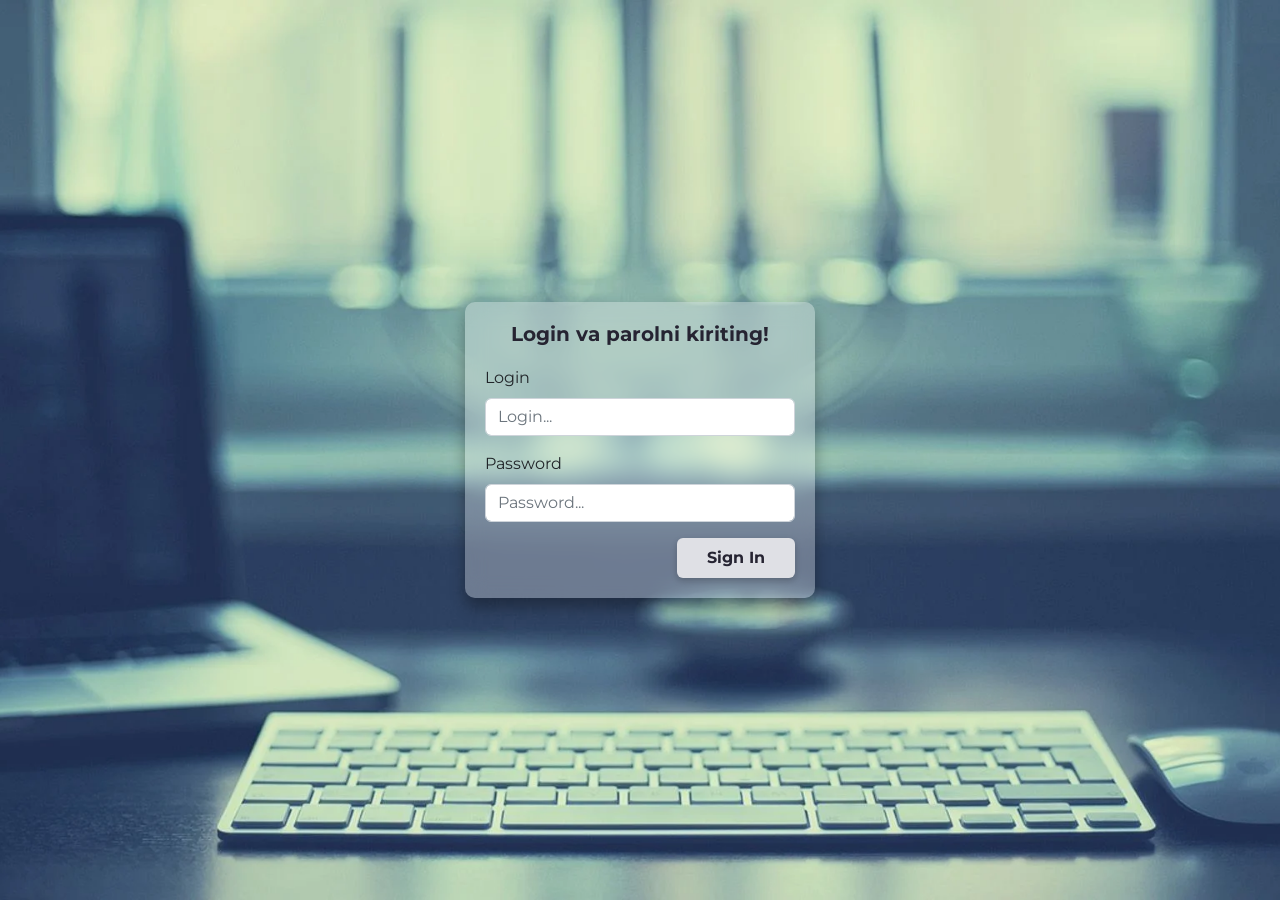
<file: index.html>
<!DOCTYPE html>
<html lang="en">

<head>
    <meta charset="UTF-8">
    <meta http-equiv="X-UA-Compatible" content="IE=edge">
    <meta name="viewport" content="width=device-width, initial-scale=1.0">
    <link rel="stylesheet" href="https://cdnjs.cloudflare.com/ajax/libs/font-awesome/6.1.2/css/all.min.css">
    <link rel="stylesheet" href="./styles/bootstrap.min.css">
    <link rel="stylesheet" href="./styles/style.css">
    <title>Document</title>
</head>

<body>
    <section>
        <div class="home-panel">
            <form action="" class="in-form text-end">
                <h5 class="form-title">Login va parolni kiriting!</h5>
                <div class="mb-3 text-start">
                    <label for="login" class="form-label">Login</label>
                    <input type="email" class="form-control" id="login" placeholder="Login...">
                </div>
                <div class="mb-3 text-start">
                    <label for="pass" class="form-label">Password</label>
                    <input type="email" class="form-control" id="pass" placeholder="Password...">
                </div>
                <a href="#" id="btn" class="btn btn-dark sign-btn">Sign In</a>
            </form>
        </div>
    </section>


    <script src="./scripts/bootstrap.bundle.min.js"></script>
    <script src="./scripts/login.js"></script>
    <script src="./scripts/allstudents.js"></script>
</body>

</html>
</file>
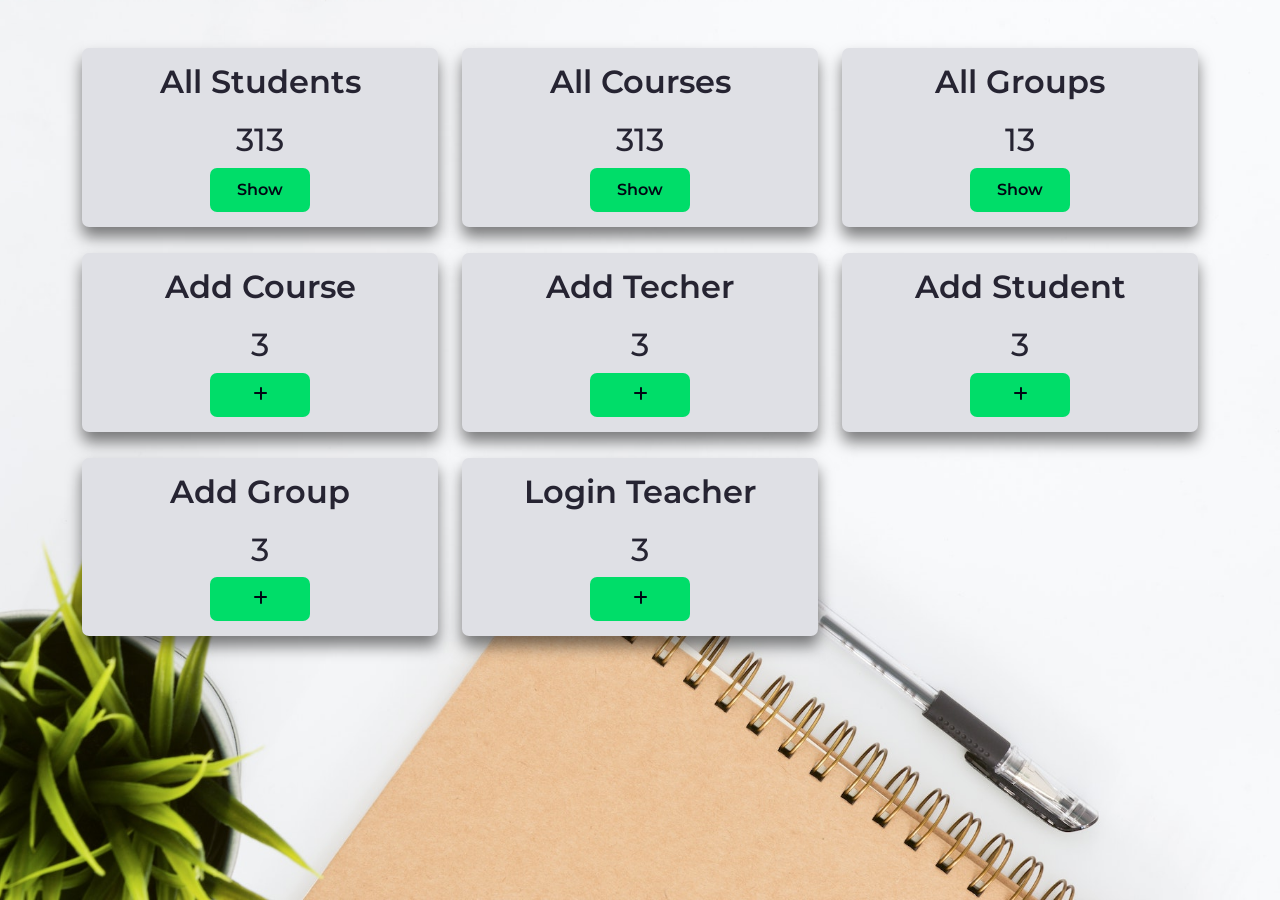
<file: addelements.html>
<!DOCTYPE html>
<html lang="en">

<head>
    <meta charset="UTF-8">
    <meta http-equiv="X-UA-Compatible" content="IE=edge">
    <meta name="viewport" content="width=device-width, initial-scale=1.0">
    <link rel="stylesheet" href="https://cdnjs.cloudflare.com/ajax/libs/font-awesome/6.1.2/css/all.min.css">
    <link rel="stylesheet" href="./styles/bootstrap.min.css">
    <link rel="stylesheet" href="./styles/style.css">
    <title>Document</title>
</head>

<body>

    <section class="cards-parent">
        <div class="container">
            <div class="row py-5">
                <div class="col-12 col-sm-6 col-lg-4 text-center mb-3">
                    <div class="card elements-card">
                        <div class="elements-card-body">
                            <h2 class="elements-card-title">All Students</h2>
                            <h2 class="numeral">313</h2>
                            <a href="allstudents.html" class="elements-card-btn">Show</a>
                        </div>
                    </div>
                </div>
                 <div class="col-12 col-sm-6 col-lg-4 text-center mb-3">
                     <div class="card elements-card">
                         <div class="elements-card-body">
                             <h2 class="elements-card-title">All Courses</h2>
                             <h2 class="numeral">313</h2>
                             <a href="allcourse.html" class="elements-card-btn">Show</a>
                         </div>
                     </div>
                 </div>
                <div class="col-12 col-sm-6 col-lg-4 text-center mb-3">
                    <div class="card elements-card">
                        <div class="elements-card-body">
                            <h2 class="elements-card-title">All Groups</h2>
                            <h2 class="numeral">13</h2>
                            <a href="allgroup.html" class="elements-card-btn">
                                Show
                            </a>
                        </div>
                    </div>
                </div>
                <div class="col-12 col-sm-6 col-lg-4 text-center mb-3">
                    <div class="card elements-card">
                        <div class="elements-card-body">
                            <h2 class="elements-card-title">Add Course</h2>
                            <h2 class="numeral">3</h2>
                            <a href="addcourse.html" class="elements-card-btn">
                                <i class="fa-solid fa-plus"></i>
                            </a>
                        </div>
                    </div>
                </div>
                <div class="col-12 col-sm-6 col-lg-4 text-center mb-3">
                    <div class="card elements-card">
                        <div class="elements-card-body">
                            <h2 class="elements-card-title">Add Techer</h2>
                            <h2 class="numeral">3</h2>
                            <a href="addteacher.html" class="elements-card-btn">
                                <i class="fa-solid fa-plus"></i>
                            </a>
                        </div>
                    </div>
                </div>
                <div class="col-12 col-sm-6 col-lg-4 text-center mb-3">
                    <div class="card elements-card">
                        <div class="elements-card-body">
                            <h2 class="elements-card-title">Add Student</h2>
                            <h2 class="numeral">3</h2>
                            <a href="addstudent.html" class="elements-card-btn">
                                <i class="fa-solid fa-plus"></i>
                            </a>
                        </div>
                    </div>
                </div>
                <div class="col-12 col-sm-6 col-lg-4 text-center mb-3">
                    <div class="card elements-card">
                        <div class="elements-card-body">
                            <h2 class="elements-card-title">Add Group</h2>
                            <h2 class="numeral">3</h2>
                            <a href="addgroup.html" class="elements-card-btn">
                                <i class="fa-solid fa-plus"></i>
                            </a>
                        </div>
                    </div>
                </div>
                <div class="col-12 col-sm-6 col-lg-4 text-center mb-3">
                    <div class="card elements-card">
                        <div class="elements-card-body">
                            <h2 class="elements-card-title">Login teacher</h2>
                            <h2 class="numeral">3</h2>
                            <a href="loginParol.html" class="elements-card-btn">
                                <i class="fa-solid fa-plus"></i>
                            </a>
                        </div>
                    </div>
                </div>
            </div>
        </div>
    </section>



</body>

</html>
</file>
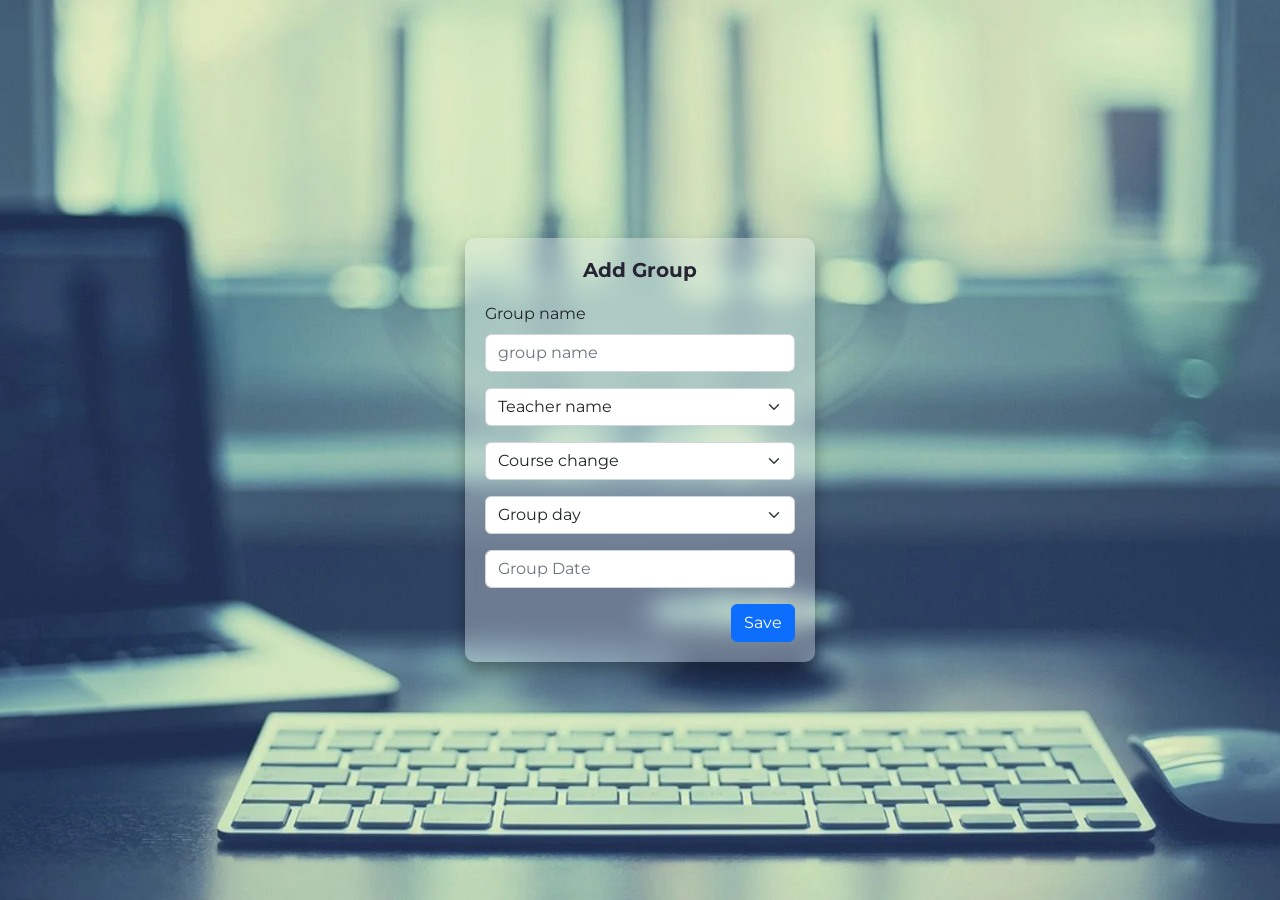
<file: addgroup.html>
<!DOCTYPE html>
<html lang="en">

<head>
    <meta charset="UTF-8">
    <meta http-equiv="X-UA-Compatible" content="IE=edge">
    <meta name="viewport" content="width=device-width, initial-scale=1.0">
    <link rel="stylesheet" href="https://cdnjs.cloudflare.com/ajax/libs/font-awesome/6.1.2/css/all.min.css">
    <link rel="stylesheet" href="./styles/bootstrap.min.css">
    <link rel="stylesheet" href="./styles/style.css">
    <title>Document</title>
</head>

<body>

    <section>
        <div class="home-panel">
            <form action="" class="in-form text-end">
                <h5 class="form-title">Add Group</h5>
                <div class="mb-3 text-start">
                    <label for="fname" class="form-label">Group name</label>
                    <input type="text" class="form-control" id="fname" placeholder="group name">
                </div>
                <div class="mb-3 text-start">
                    <select id="option" class="form-select" aria-label="Default select example">
                        <option selected>Teacher name</option>
                        <!-- <option value="Web dasturlash">Web dasturlash</option>
                        <option value="Android">Android</option> -->
                    </select>
                </div>
                <div class="mb-3 text-start">
                    <select id="option1" class="form-select" aria-label="Default select example">
                        <option selected>Course change</option>
                        <!-- <option value="Web dasturlash">Web dasturlash</option>
                        <option value="Android">Android</option> -->
                    </select>
                </div>
                <div class="mb-3 text-start">
                    <select id="option2" class="form-select" aria-label="Default select example">
                        <option selected>Group day</option>
                        <option value="Toq">Toq</option>
                        <option value="Juft">Juft</option>
                    </select>
                </div>
                <div class="mb-3 text-start">
                    <input type="text" class="form-control" id="time" placeholder="Group Date">
                </div>
                <button id="btn" class="btn btn-primary">Save</button>
            </form>
        </div>
    </section>


    <script src="./scripts/bootstrap.bundle.min.js"></script>
    <script src="./scripts/group.js"></script>
</body>

</html>
</file>
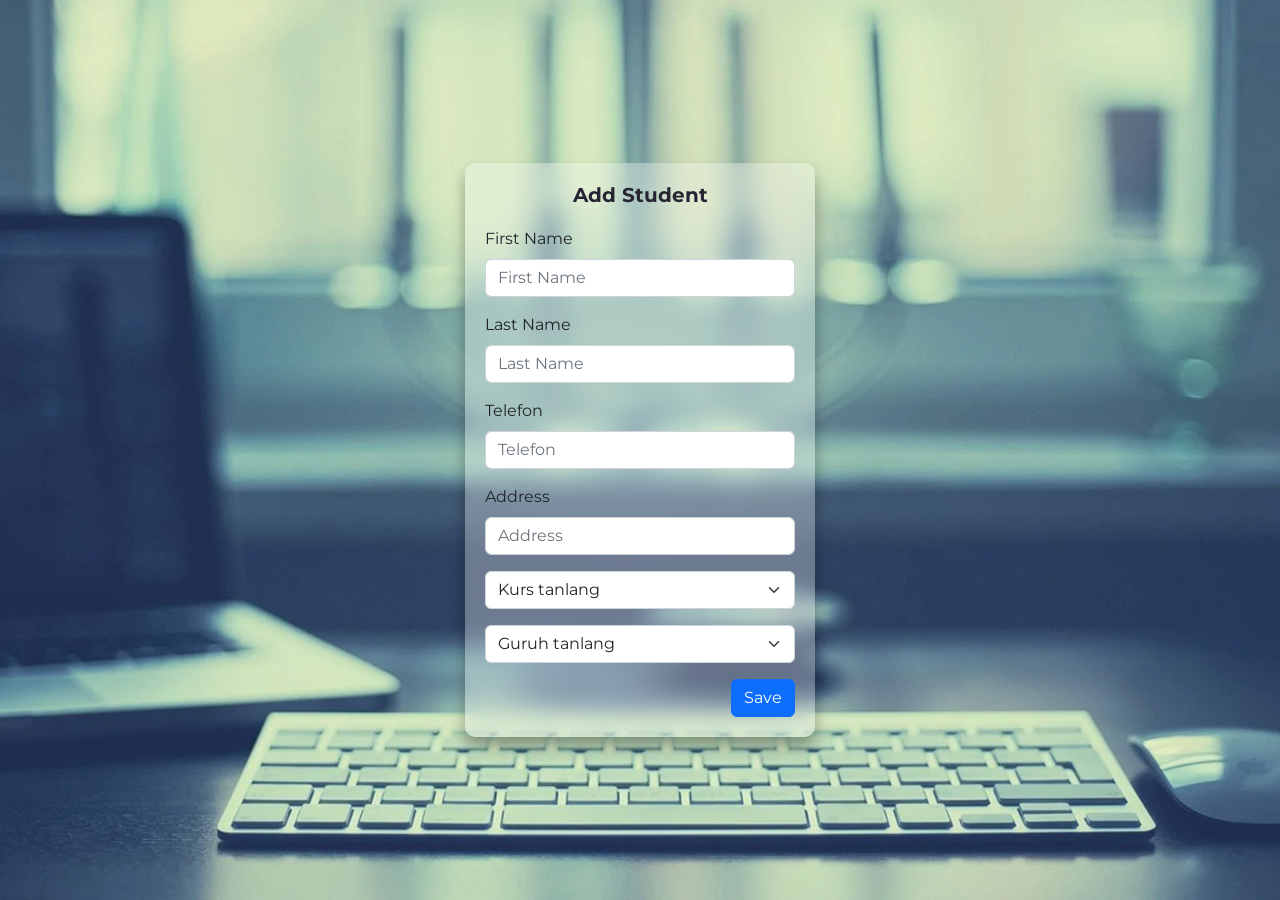
<file: addstudent.html>
<!DOCTYPE html>
<html lang="en">

<head>
    <meta charset="UTF-8">
    <meta http-equiv="X-UA-Compatible" content="IE=edge">
    <meta name="viewport" content="width=device-width, initial-scale=1.0">
    <link rel="stylesheet" href="https://cdnjs.cloudflare.com/ajax/libs/font-awesome/6.1.2/css/all.min.css">
    <link rel="stylesheet" href="./styles/bootstrap.min.css">
    <link rel="stylesheet" href="./styles/style.css">
    <title>Document</title>
</head>

<body>

    <section>
        <div class="home-panel">
            <form action="" class="in-form text-end">
                <h5 class="form-title">Add Student</h5>
                <div class="mb-3 text-start">
                    <label for="fname" class="form-label">First Name</label>
                    <input type="text" class="form-control" id="fname" placeholder="First Name">
                </div>
                <div class="mb-3 text-start">
                    <label for="lname" class="form-label">Last Name</label>
                    <input type="text" class="form-control" id="lname" placeholder="Last Name">
                </div>
                <div class="mb-3 text-start">
                    <label for="tel" class="form-label">Telefon</label>
                    <input type="text" class="form-control" id="tel" placeholder="Telefon">
                </div>
                <div class="mb-3 text-start">
                    <label for="address" class="form-label">Address</label>
                    <input type="text" class="form-control" id="address" placeholder="Address">
                </div>
                <div class="mb-3 text-start">
                    <select id="courseOption" class="form-select" aria-label="Default select example">
                        <option selected>Kurs tanlang</option>
                        <!-- <option value="Web dasturlash">Web dasturlash</option>
                        <option value="Android">Android</option> -->
                    </select>
                </div>
                <div class="mb-3 text-start">
                    <select id="guruhOption" class="form-select" aria-label="Default select example">
                        <option selected>Guruh tanlang</option>
                        <!-- <option value="1">16:00 - 18:00</option>
                        <option value="2">08:00 - 10:00</option> -->
                    </select>
                </div>
                <button id="btn" class="btn btn-primary">Save</button>
            </form>
        </div>
    </section>

    <script src="./scripts/student.js"></script>
    <script src="./scripts/bootstrap.bundle.min.js"></script>
</body>

</html>
</file>
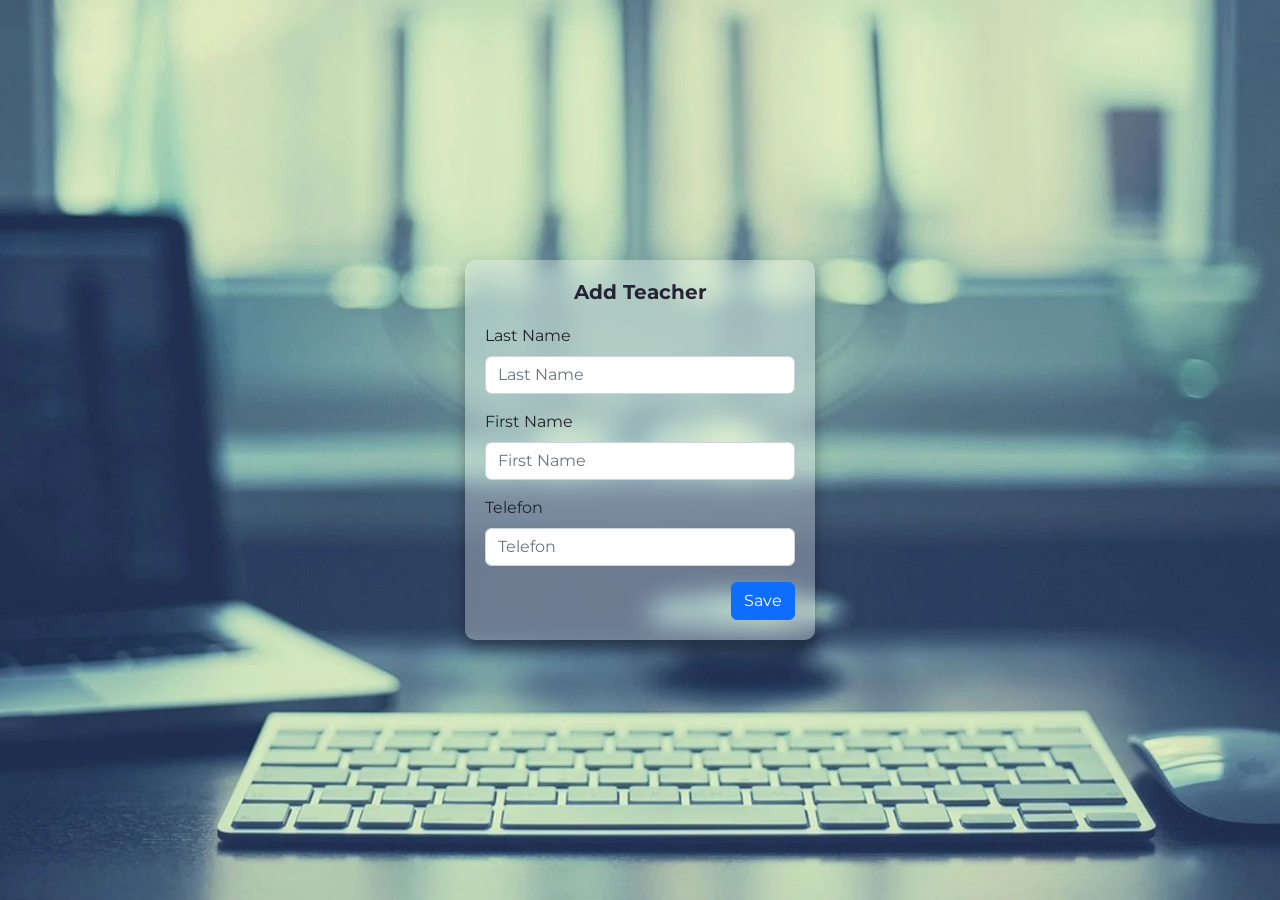
<file: addteacher.html>
<!DOCTYPE html>
<html lang="en">

<head>
    <meta charset="UTF-8">
    <meta http-equiv="X-UA-Compatible" content="IE=edge">
    <meta name="viewport" content="width=device-width, initial-scale=1.0">
    <link rel="stylesheet" href="https://cdnjs.cloudflare.com/ajax/libs/font-awesome/6.1.2/css/all.min.css">
    <link rel="stylesheet" href="./styles/bootstrap.min.css">
    <link rel="stylesheet" href="./styles/style.css">
    <title>Document</title>
</head>

<body>

    <section>
        <div class="home-panel">
            <form action="" class="in-form text-end">
                <h5 class="form-title">Add Teacher</h5>
                <div class="mb-3 text-start">
                    <label for="fname" class="form-label">Last Name</label>
                    <input type="text" class="form-control" id="fname" placeholder="Last Name">
                </div>
                <div class="mb-3 text-start">
                    <label for="lname" class="form-label">First Name</label>
                    <input type="text" class="form-control" id="lname" placeholder="First Name">
                </div>
                <div class="mb-3 text-start">
                    <label for="tel" class="form-label">Telefon</label>
                    <input type="text" class="form-control" id="tel" placeholder="Telefon">
                </div>
                <button id="btn" class="btn btn-primary">Save</button>
            </form>
        </div>
    </section>

    <script src="./scripts/teacher.js"></script>
    <script src="./scripts/bootstrap.bundle.min.js"></script>
</body>

</html>
</file>
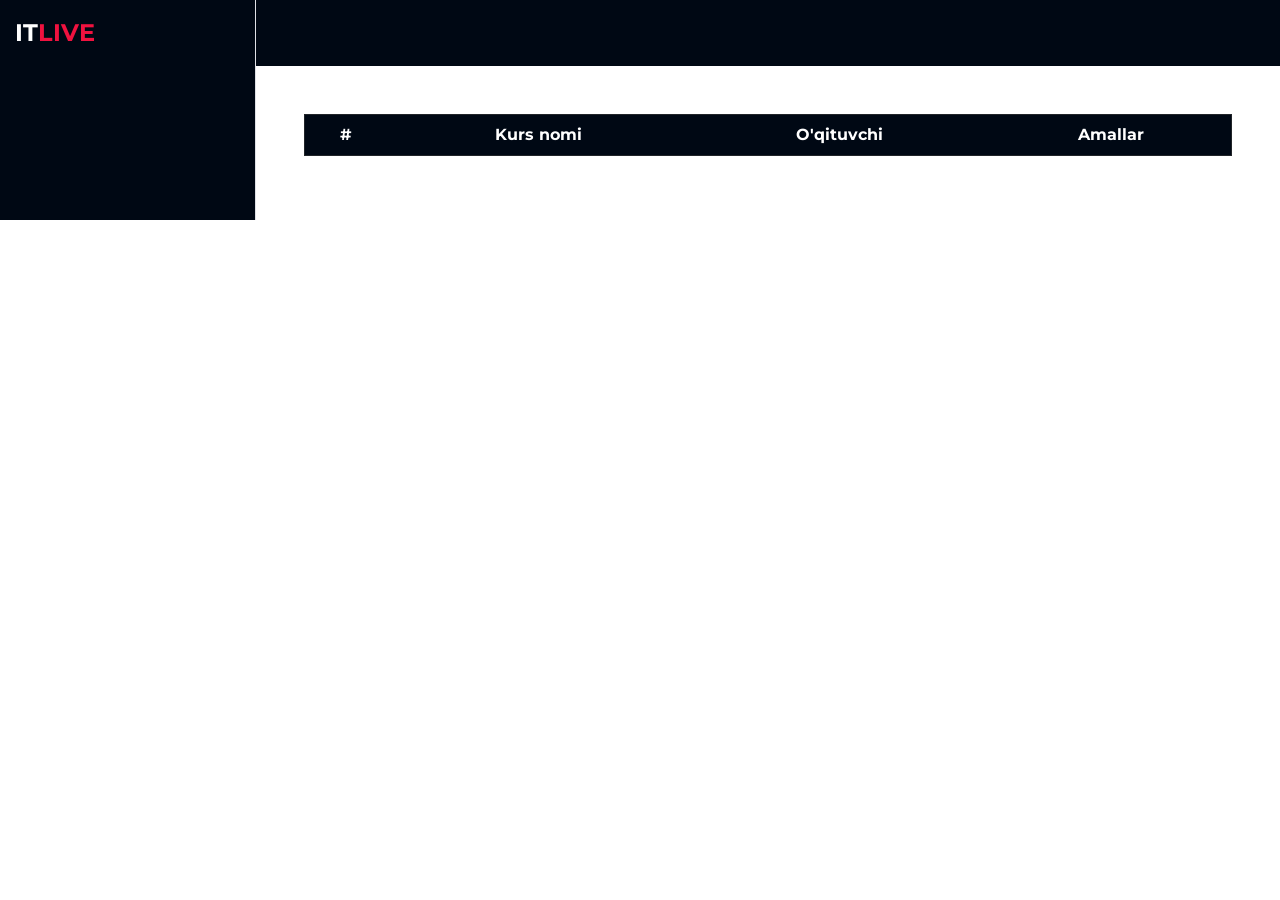
<file: allcourse.html>
<!DOCTYPE html>
<html lang="en">

<head>
    <meta charset="UTF-8">
    <meta http-equiv="X-UA-Compatible" content="IE=edge">
    <meta name="viewport" content="width=device-width, initial-scale=1.0">
    <link rel="stylesheet" href="https://cdnjs.cloudflare.com/ajax/libs/font-awesome/6.1.2/css/all.min.css">
    <link rel="stylesheet" href="./styles/bootstrap.min.css">
    <link rel="stylesheet" href="./styles/style.css">
    <title>Document</title>
</head>

<body>


    <section>

        <div class="top-nav theme-dark">
            <div class="logo-container">
                <a href="#" class="logo">
                    IT<span>LIVE</span>
                </a>
            </div>
            <div class="content-container">
            </div>
        </div>

        <div class="student-lists d-flex">
            <aside class="logo-container theme-dark">
            </aside>
            <main class="content-container h-90vh">
                <div class="row p-5">
                    <div class="col-12">
                        <table class="table text-center border-dark rounded w-100">
                            <thead>
                                <tr>
                                    <th scope="col">#</th>
                                    <th scope="col">Kurs nomi</th>
                                    <th scope="col">O'qituvchi</th>
                                    <th scope="col">Amallar</th>
                                </tr>
                            </thead>
                            <tbody id="tbody">
                                <!-- <tr>
                                    <td>1</td>
                                    <td>Android</td>
                                    <td>Otto</td>
                                    <td>
                                        <a href="#" class="text-decoration-none text-success">
                                            <i class="fa-solid fa-pen"></i>
                                        </a>
                                        <a href="#" class="text-decoration-none text-danger">
                                            <i class="fa-solid fa-trash-can"></i>
                                        </a>
                                    </td>
                                </tr>
                                <tr>
                                    <td>2</td>
                                    <td>Front-End</td>
                                    <td>Mark</td>
                                    <td>10:00 - 12:00</td>
                                    <td>
                                        <a href="#" class="text-decoration-none text-success">
                                            <i class="fa-solid fa-pen"></i>
                                        </a>
                                        <a href="#" class="text-decoration-none text-danger">
                                            <i class="fa-solid fa-trash-can"></i>
                                        </a>
                                    </td>
                                </tr> -->
                            </tbody>
                        </table>
                    </div>
                </div>
            </main>
        </div>

        <div class="container">

        </div>
    </section>


    <script src="./scripts/bootstrap.bundle.min.js"></script>
    <script src="./scripts/scripts.js"></script>
    <script src="./scripts/course.js"></script>
</body>

</html>
</file>
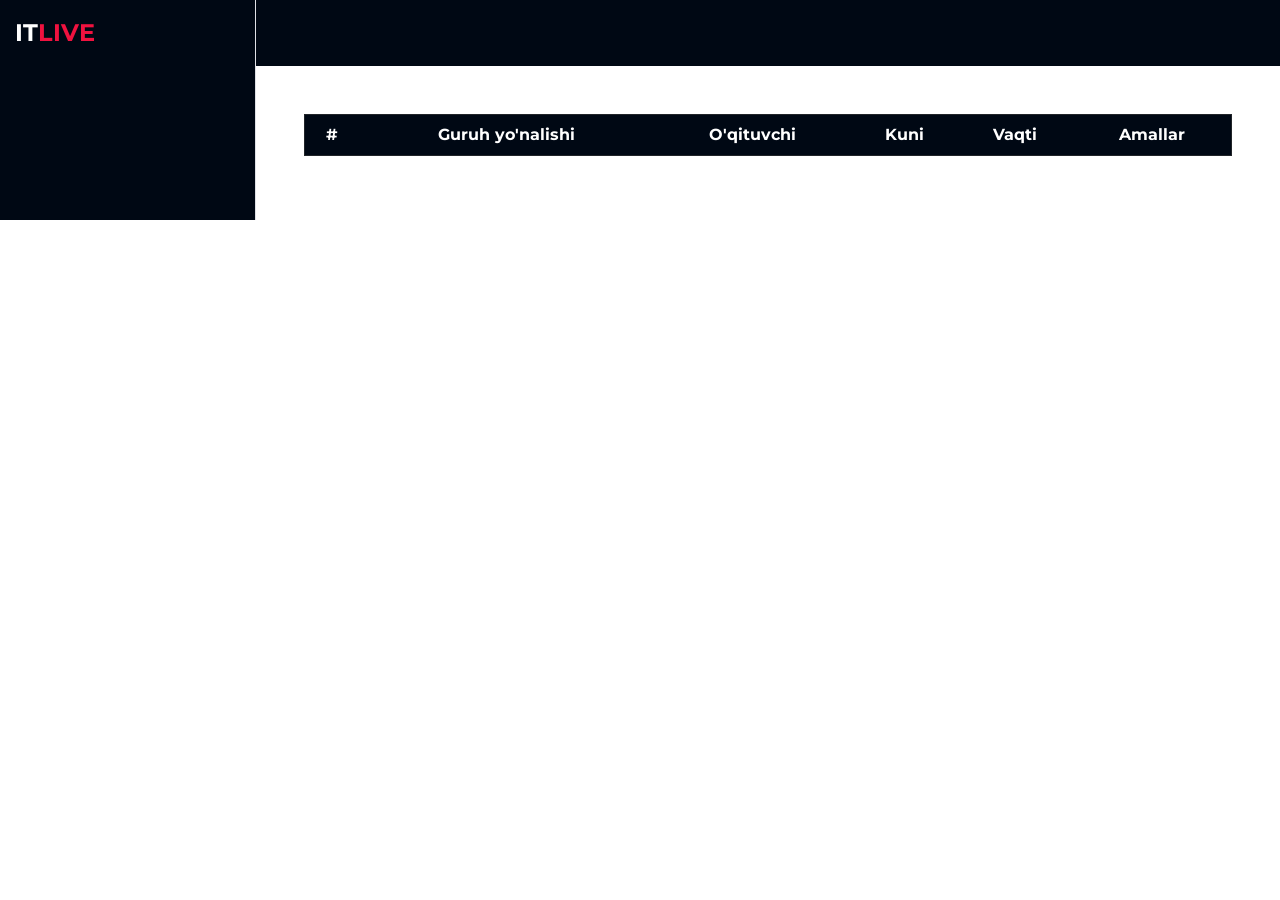
<file: allgroup.html>
<!DOCTYPE html>
<html lang="en">

<head>
    <meta charset="UTF-8">
    <meta http-equiv="X-UA-Compatible" content="IE=edge">
    <meta name="viewport" content="width=device-width, initial-scale=1.0">
    <link rel="stylesheet" href="https://cdnjs.cloudflare.com/ajax/libs/font-awesome/6.1.2/css/all.min.css">
    <link rel="stylesheet" href="./styles/bootstrap.min.css">
    <link rel="stylesheet" href="./styles/style.css">
    <title>Document</title>
</head>

<body>


    <section>

        <div class="top-nav theme-dark">
            <div class="logo-container">
                <a href="#" class="logo">
                    IT<span>LIVE</span>
                </a>
            </div>
            <div class="content-container">
            </div>
        </div>

        <div class="student-lists d-flex">
            <aside class="logo-container theme-dark">
            </aside>
            <main class="content-container h-90vh">
                <div class="row p-5">
                    <div class="col-12">
                        <table class="table text-center border-dark rounded w-100">
                            <thead>
                                <tr>
                                    <th scope="col">#</th>
                                    <th scope="col">Guruh yo'nalishi</th>
                                    <th scope="col">O'qituvchi</th>
                                    <th scope="col">Kuni</th>
                                    <th scope="col">Vaqti</th>
                                    <th scope="col">Amallar</th>
                                </tr>
                            </thead>
                            <tbody id="tbody">
                                <!-- <tr>
                                    <td>1</td>
                                    <td>Android</td>
                                    <td>Otto</td>
                                    <td>toq</td>
                                    <td>14:00 - 16:00</td>
                                    <td>
                                        <a href="#" class="text-decoration-none text-success">
                                            <i class="fa-solid fa-pen"></i>
                                        </a>
                                        <a href="#" class="text-decoration-none text-danger">
                                            <i class="fa-solid fa-trash-can"></i>
                                        </a>
                                    </td>
                                </tr>
                                <tr>
                                    <td>2</td>
                                    <td>Front-End</td>
                                    <td>Mark</td>
                                    <td>10:00 - 12:00</td>
                                    <td>
                                        <a href="#" class="text-decoration-none text-success">
                                            <i class="fa-solid fa-pen"></i>
                                        </a>
                                        <a href="#" class="text-decoration-none text-danger">
                                            <i class="fa-solid fa-trash-can"></i>
                                        </a>
                                    </td>
                                </tr> -->
                            </tbody>
                        </table>
                    </div>
                </div>
            </main>
        </div>

        <div class="container">

        </div>
    </section>


    <script src="./scripts/bootstrap.bundle.min.js"></script>
    <script src="./scripts/scripts.js"></script>
    <script src="./scripts/allgroups.js"></script>
</body>

</html>
</file>
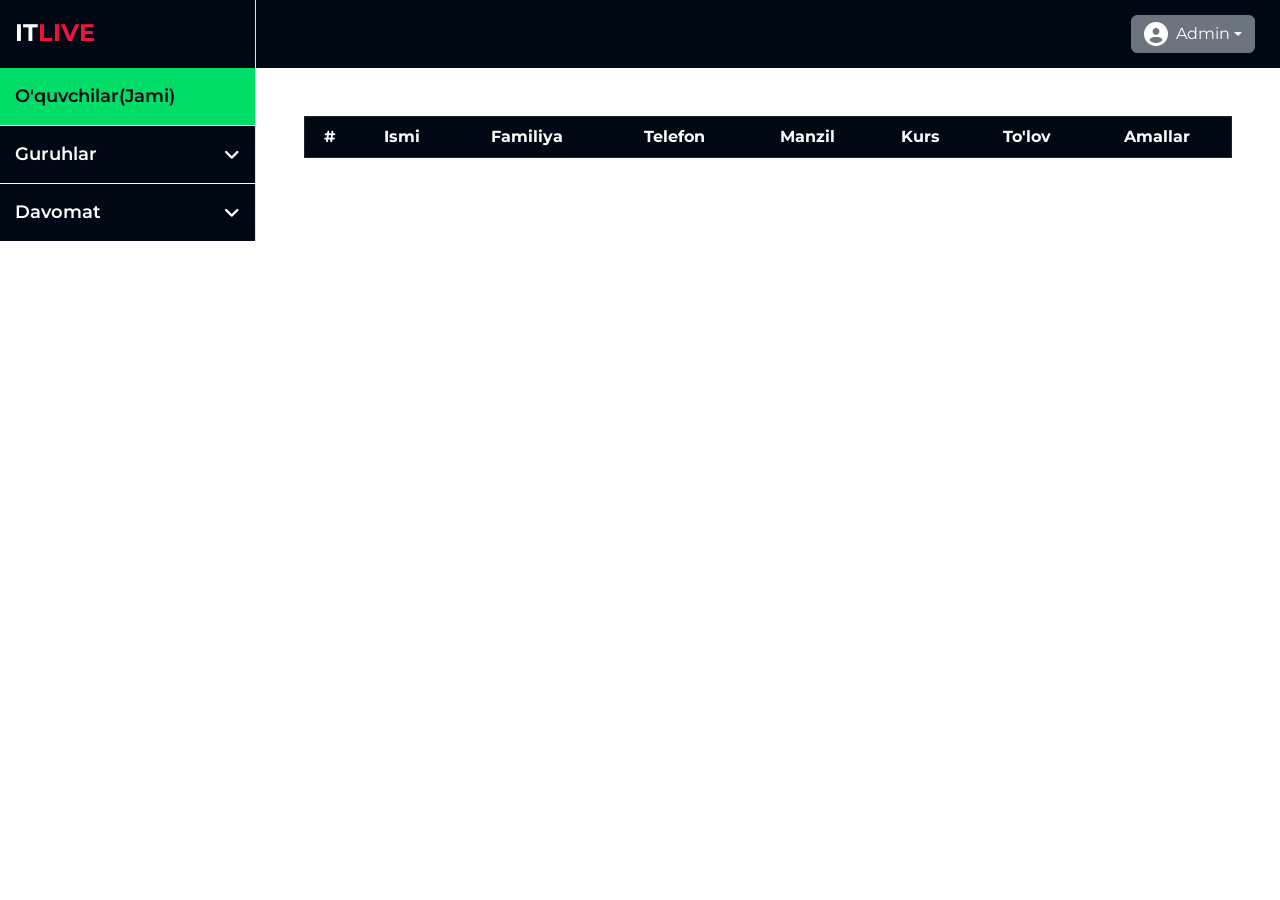
<file: allstudents.html>
<!DOCTYPE html>
<html lang="en">

<head>
    <meta charset="UTF-8">
    <meta http-equiv="X-UA-Compatible" content="IE=edge">
    <meta name="viewport" content="width=device-width, initial-scale=1.0">
    <link rel="stylesheet" href="https://cdnjs.cloudflare.com/ajax/libs/font-awesome/6.1.2/css/all.min.css">
    <link rel="stylesheet" href="./styles/bootstrap.min.css">
    <link rel="stylesheet" href="./styles/style.css">
    <title>Document</title>
</head>

<body>


    <section class="shell">

        <div class="top-nav theme-dark">
            <div class="logo-container">
                <a href="#" class="logo">
                    IT<span>LIVE</span>
                </a>
            </div>
            <div class="content-container">
                <div id="groupName" class="profil">
                    <div class="dropdown">
                        <button id="profil" class="btn btn-secondary dropdown-toggle ms-auto d-flex align-items-center" type="button" data-bs-toggle="dropdown"
                            aria-expanded="false">
                            <i class="fa-solid fa-user-circle fs-4 me-2"></i>
                            Admin
                        </button>
                        <ul class="dropdown-menu">
                            <li><a class="dropdown-item" href="#">Profil</a></li>
                            <li><a class="dropdown-item" href="#">Log Out</a></li>
                        </ul>
                    </div>
                </div>
            </div>
        </div>

        <div class="student-lists d-flex">
            <aside class="logo-container theme-dark">
                <div class="my-accordion">
                    <div id="btn" class="my-accordion-item">
                        <!-- <button class="accor-btn qw active">
                            O'quvchilar(Jami)
                        </button> -->
                    </div>
                    <div class="my-accordion-item">
                        <button class="accor-btn">
                            Guruhlar
                            <i class="fa-solid fa-angle-down"></i>
                        </button>
                        <div id="guruh" class="list-group accor-list list-group-flush bg-transparent">
                            <!-- <a href="./Davomat-Group.html" class="list-group-item list-group-item-action">Front-End (16:00 - 18:00)</a>
                            <a href="#" class="list-group-item list-group-item-action">Back-End 10:00 - 12:00</a>
                            <a href="#" class="list-group-item list-group-item-action">Bootcamp 14:00 - 16:00</a>
                            <a href="#" class="list-group-item list-group-item-action">Front-End 08:00 - 14:00</a> -->
                        </div>
                    </div>
                    <div class="my-accordion-item">
                        <button class="accor-btn">
                            Davomat
                            <i class="fa-solid fa-angle-down"></i>
                        </button>
                        <div id="group" class="list-group accor-list list-group-flush bg-transparent">
                            <!-- <a href="./Davomat-Group.html" class="list-group-item list-group-item-action">Group #1</a>
                            <a href="#" class="list-group-item list-group-item-action">Group #2</a>
                            <a href="#" class="list-group-item list-group-item-action">Group #3</a>
                            <a href="#" class="list-group-item list-group-item-action">Group #4</a> -->
                        </div>
                    </div>
                </div>
            </aside>
            <main class="content-container h-90vh">
                <div class="row p-5">
                    <div class="col-12">
                        <table id="thead" class="table text-center border-dark rounded w-100">
                            <thead>
                                <tr>
                                    <th scope="col">#</th>
                                    <th scope="col">Ismi</th>
                                    <th scope="col">Familiya</th>
                                    <th scope="col">Telefon</th>
                                    <th scope="col">Manzil</th>
                                    <th scope="col">Kurs</th>
                                    <th scope="col">To'lov</th>
                                    <th scope="col">Amallar</th>
                                </tr>
                            </thead>
                            <tbody id="tbody">
                                <!-- <tr>
                                    <td>1</td>
                                    <td>Mark</td>
                                    <td>Otto</td>
                                    <td>+998901234567</td>
                                    <td>Gulistan state</td>
                                    <td>Android</td>
                                    <td>
                                        <input type="checkbox">
                                    </td>
                                    <td>
                                        <a href="#" class="text-decoration-none text-success">
                                            <i class="fa-solid fa-pen"></i>
                                        </a>
                                        <a href="#" class="text-decoration-none text-danger">
                                            <i class="fa-solid fa-trash-can"></i>
                                        </a>
                                    </td>
                                </tr> -->
                            </tbody>
                        </table>
                    </div>
                </div>
            </main>
        </div>
    </section>


    <script src="./scripts/bootstrap.bundle.min.js"></script>
    <script src="./scripts/scripts.js"></script>
    <script src="./scripts/allstudents.js"></script>
    <script src="./scripts/davomat.js"></script>
    <script src="./scripts/guruh.js"></script>
</body>

</html>
</file>
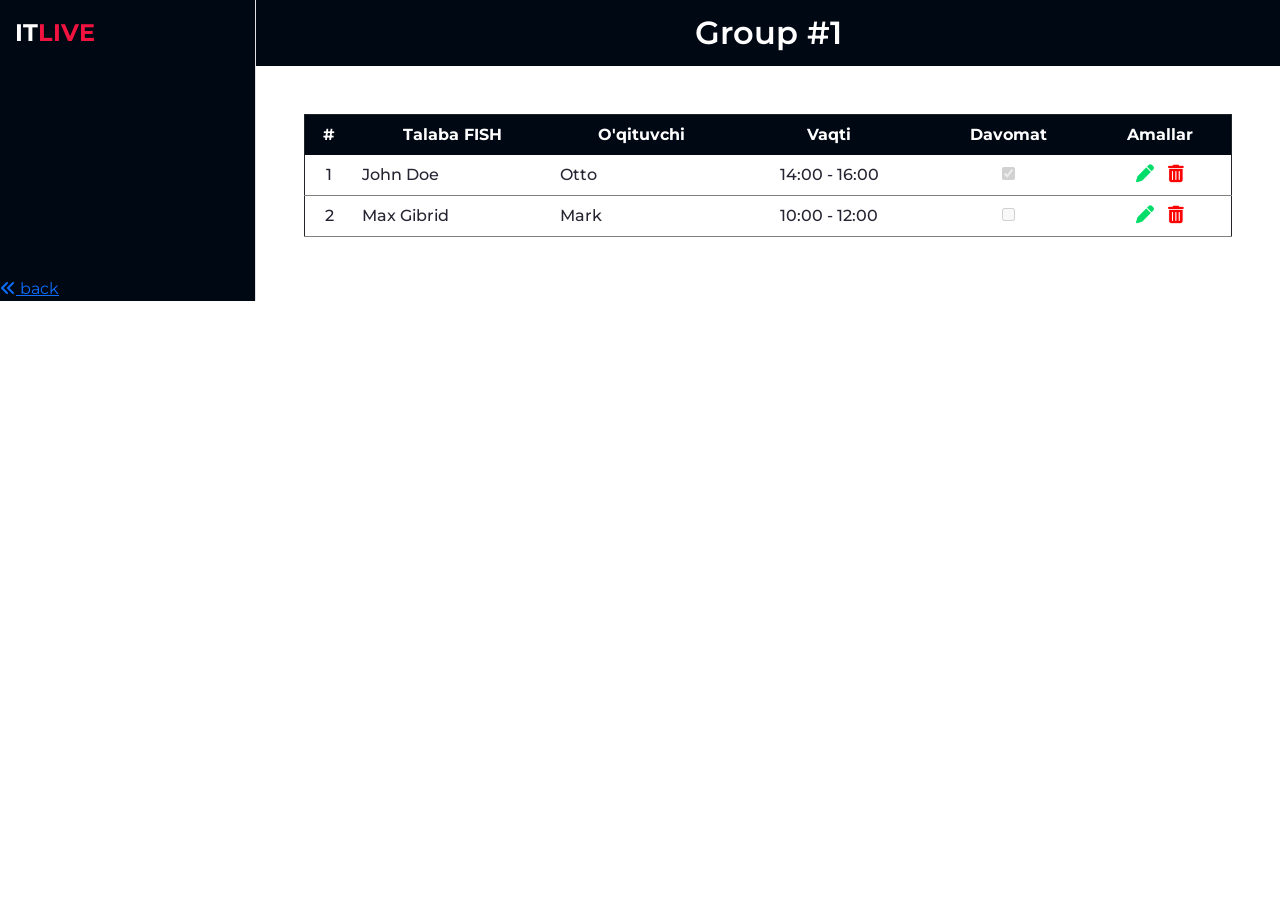
<file: Davomat-Group.html>
<!DOCTYPE html>
<html lang="en">

<head>
    <meta charset="UTF-8">
    <meta http-equiv="X-UA-Compatible" content="IE=edge">
    <meta name="viewport" content="width=device-width, initial-scale=1.0">
    <link rel="stylesheet" href="https://cdnjs.cloudflare.com/ajax/libs/font-awesome/6.1.2/css/all.min.css">
    <link rel="stylesheet" href="./styles/bootstrap.min.css">
    <link rel="stylesheet" href="./styles/style.css">
    <title>Document</title>
</head>

<body>


    <section class="shell">

        <div class="top-nav theme-dark">
            <div class="logo-container">
                <a href="#" class="logo">
                    IT<span>LIVE</span>
                </a>
            </div>
            <div class="content-container d-flex align-items-center justify-content-center">
                <h2 class="elements-card-title text-center text-white m-0">Group #1</h2>
            </div>
        </div>

        <div class="student-lists d-flex">
            <aside class="logo-container theme-dark d-flex align-items-end">
                <a class="prev-btn" href="./allstudents.html">
                    <i class="fa-solid fa-angles-left"></i>
                    back
                </a>
            </aside>
            <main class="content-container h-90vh">
                <div class="row p-5">
                    <div class="col-12">
                        <table class="table text-center border-dark rounded w-100">
                            <thead>
                                <tr>
                                    <th scope="col">#</th>
                                    <th scope="col">Talaba FISH</th>
                                    <th scope="col">O'qituvchi</th>
                                    <th scope="col">Vaqti</th>
                                    <th scope="col">Davomat</th>
                                    <th scope="col">Amallar</th>
                                </tr>
                            </thead>
                            <tbody>
                                <tr>
                                    <td>1</td>
                                    <td>John Doe</td>
                                    <td>Otto</td>
                                    <td>14:00 - 16:00</td>
                                    <td>
                                        <input disabled checked  type="checkbox">
                                    </td>
                                    <td>
                                        <a href="#" class="text-decoration-none text-success">
                                            <i class="fa-solid fa-pen"></i>
                                        </a>
                                        <a href="#" class="text-decoration-none text-danger">
                                            <i class="fa-solid fa-trash-can"></i>
                                        </a>
                                    </td>
                                </tr>
                                <tr>
                                    <td>2</td>
                                    <td>Max Gibrid</td>
                                    <td>Mark</td>
                                    <td>10:00 - 12:00</td>
                                    <td>
                                        <input disabled type="checkbox">
                                    </td>
                                    <td>
                                        <a href="#" class="text-decoration-none text-success">
                                            <i class="fa-solid fa-pen"></i>
                                        </a>
                                        <a href="#" class="text-decoration-none text-danger">
                                            <i class="fa-solid fa-trash-can"></i>
                                        </a>
                                    </td>
                                </tr>
                            </tbody>
                        </table>
                    </div>
                </div>
            </main>
        </div>
    </section>


    <script src="./scripts/bootstrap.bundle.min.js"></script>
    <script src="./scripts/scripts.js"></script>
</body>

</html>
</file>
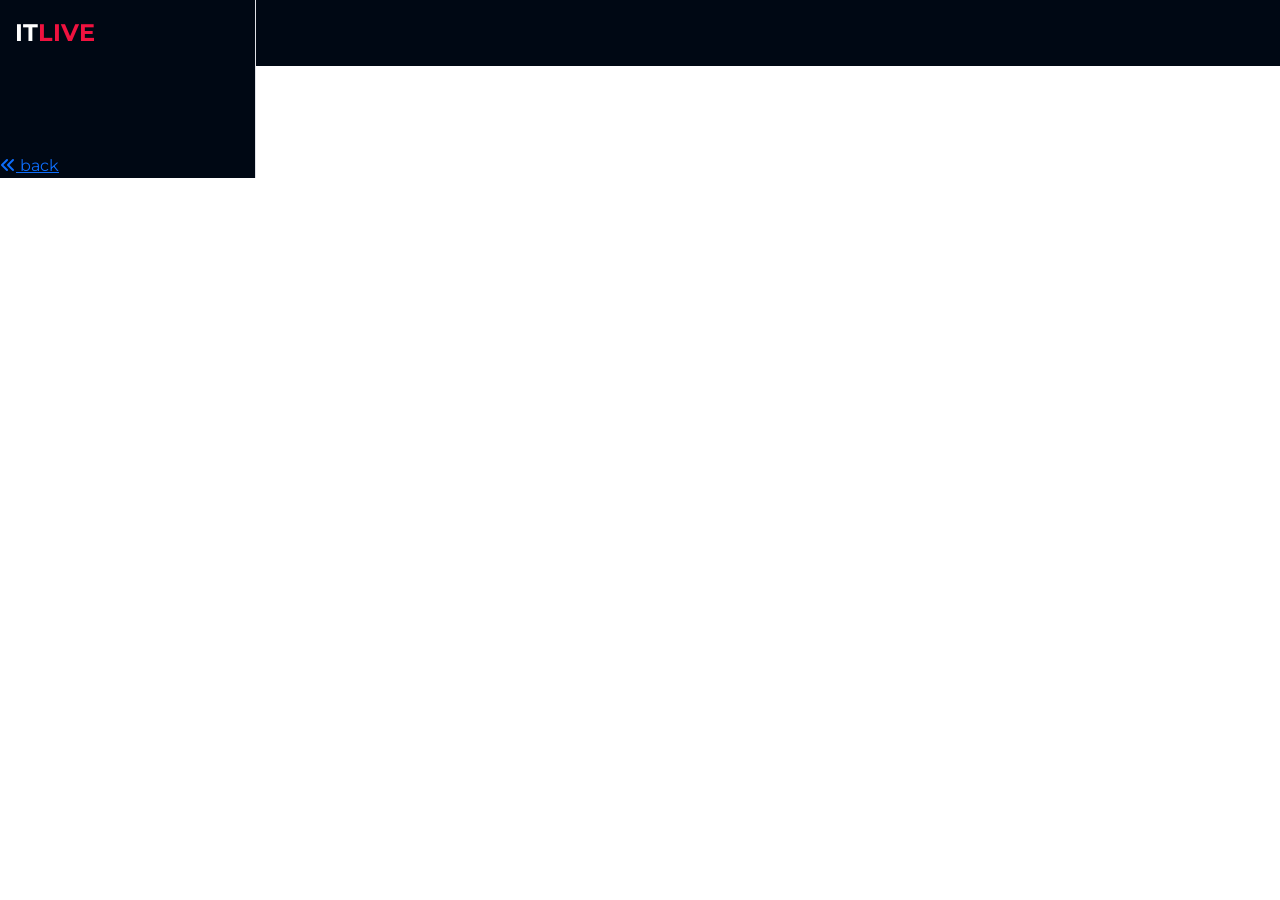
<file: Group-1.html>
<!DOCTYPE html>
<html lang="en">

<head>
    <meta charset="UTF-8">
    <meta http-equiv="X-UA-Compatible" content="IE=edge">
    <meta name="viewport" content="width=device-width, initial-scale=1.0">
    <link rel="stylesheet" href="https://cdnjs.cloudflare.com/ajax/libs/font-awesome/6.1.2/css/all.min.css">
    <link rel="stylesheet" href="./styles/bootstrap.min.css">
    <link rel="stylesheet" href="./styles/style.css">
    <title>Document</title>
</head>

<body>


    <section class="shell">

        <div class="top-nav theme-dark">
            <div class="logo-container">
                <a href="#" class="logo">
                    IT<span>LIVE</span>
                </a>
            </div>
            <div id="groupName" class="content-container d-flex align-items-center justify-content-center">
                <!-- <h2 class="elements-card-title text-center text-white m-0">Front-End <span class="group-numeral">#1</span> (16:00 - 18:00) - Teacher</h2> -->
            </div>
        </div>

        <div class="student-lists d-flex">
            <aside class="logo-container theme-dark d-flex align-items-end">
                <a class="prev-btn" href="./allstudents.html">
                    <i class="fa-solid fa-angles-left"></i>
                    back
                </a>
            </aside>
            <main class="content-container h-90vh">
                <div class="row p-5">
                    <div class="col-12">
                        <table id="thead" class="table text-center border-dark rounded w-100">
                            <!-- <thead>
                                <tr>
                                    <th scope="col">#</th>
                                    <th scope="col">Talaba FISH</th>
                                    <th scope="col">To'lov</th>
                                    <th scope="col">Amallar</th>
                                </tr>
                            </thead> -->
                            <!-- <tbody>
                                <tr>
                                    <td>1</td>
                                    <td>John Doe</td>
                                    <td>
                                        <input disabled checked  type="checkbox">
                                    </td>
                                    <td>
                                        <a href="#" class="text-decoration-none text-success">
                                            <i class="fa-solid fa-pen"></i>
                                        </a>
                                        <a href="#" class="text-decoration-none text-danger">
                                            <i class="fa-solid fa-trash-can"></i>
                                        </a>
                                    </td>
                                </tr>
                            </tbody> -->
                        </table>
                    </div>
                </div>
            </main>
        </div>
    </section>


    <script src="./scripts/bootstrap.bundle.min.js"></script>
    <script src="./scripts/scripts.js"></script>
    <script src="./scripts/guruh.js"></script>
</body>

</html>
</file>
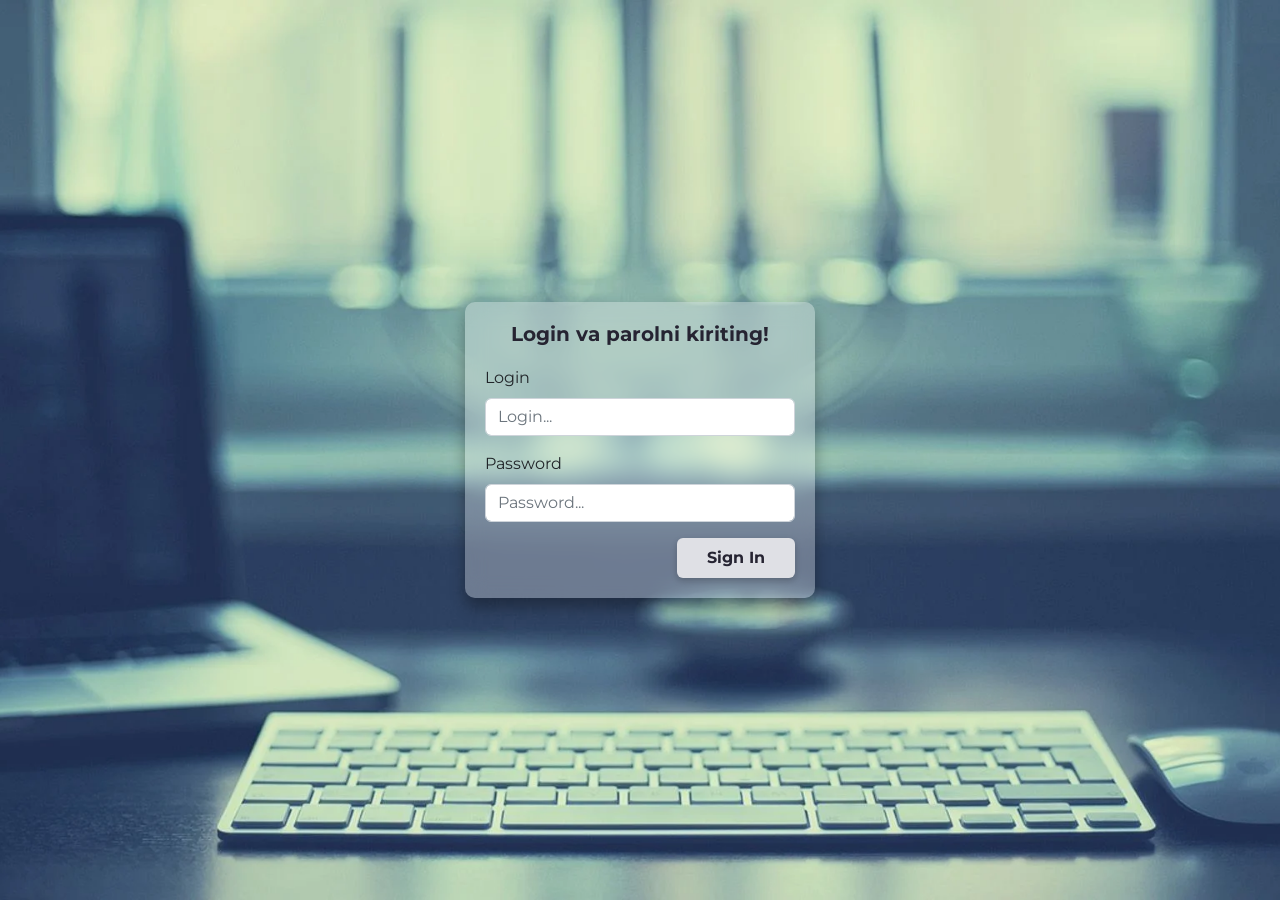
<file: loginParol.html>
<!DOCTYPE html>
<html lang="en">

<head>
    <meta charset="UTF-8">
    <meta http-equiv="X-UA-Compatible" content="IE=edge">
    <meta name="viewport" content="width=device-width, initial-scale=1.0">
    <link rel="stylesheet" href="https://cdnjs.cloudflare.com/ajax/libs/font-awesome/6.1.2/css/all.min.css">
    <link rel="stylesheet" href="./styles/bootstrap.min.css">
    <link rel="stylesheet" href="./styles/style.css">
    <title>Document</title>
</head>

<body>
    <section>
        <div class="home-panel">
            <form action="" class="in-form text-end">
                <h5 class="form-title">Login va parolni kiriting!</h5>
                <div class="mb-3 text-start">
                    <label for="login" class="form-label">Login</label>
                    <input type="email" class="form-control" id="login" placeholder="Login...">
                </div>
                <div class="mb-3 text-start">
                    <label for="pass" class="form-label">Password</label>
                    <input type="email" class="form-control" id="pass" placeholder="Password...">
                </div>
                <a href="#" id="btn" class="btn btn-dark sign-btn">Sign In</a>
            </form>
        </div>
    </section>


    <script src="./scripts/bootstrap.bundle.min.js"></script>
    <script src="./scripts/teacherLogin.js"></script>
</body>

</html>
</file>
<file: styles/style.css>
@import url('https://fonts.googleapis.com/css2?family=Montserrat:wght@100;200;300;400;500;600;700;800;900&display=swap');

* {
    margin: 0;
    padding: 0;
    box-sizing: border-box;
    font-family: 'Montserrat', sans-serif;
}

:root {
    --color: #262432;
    --light: #dfe0e5;
    --dark: #000814;
    --color-green: #00dd69;
    --secondary-color: #191923;
    --secondary-color: #253C59;
    --secondary-color: #034C8C;
}

.logo{
    display: block;
    padding: 15px;
    color: #fff;
    text-decoration: none;
    font-weight: 700;
    font-size: 24px;
    text-transform: uppercase;
}

.logo span{
    color: rgb(240, 18, 63);
}

.logo:hover{
    color: rgb(240, 18, 63);
}

.logo:hover span{
    color: #fff;
}

.profil{
    width: 100%;
    padding: 15px 25px;
}

.home-panel {
    min-height: 100vh;
    display: flex;
    align-items: center;
    justify-content: center;
    background: url('../img/klav.webp') no-repeat center center / cover;
    position: relative;
}

/* .home-panel::before{
    content: '';
    width: 150px;
    height: 150px;
    background-color: gold;
    border-radius: 50%;
    position: absolute;
    top: 20%;
    left: 44%;
    z-index: 0;
    box-shadow: 0 0 40px gold;
} */

.in-form {
    min-width: 350px;
    box-shadow: 0 10px 15px rgba(0, 0, 0, 0.33);
    border-radius: 10px;
    padding: 20px;
    background-color: rgba(255, 255, 255, 0.3);
    backdrop-filter: blur(10px);
}

.form-title {
    color: var(--color);
    text-align: center;
    margin-bottom: 20px;
    font-weight: 700;
}

.sign-btn {
    background: #dfe0e5;
    border: none;
    color: #262432;
    font-weight: 700;
    padding: 8px 30px;
    box-shadow: 0 3px 6px #0d0d0d35;
}

input[type=checkbox]{
    accent-color:var(--color-green);
}

td a i {
    color: var(--color-green);
    font-size: 18px;
    padding: 0 5px;
}

table tr td:nth-child(2),
table tr td:nth-child(3){
    text-align: left;
}

td a:last-child i {
    color: red;
}

.theme-light{
    background-color: var(--light);
}

.theme-dark{
    background-color: var(--dark);
}
.cards-parent{
    min-height: 100vh;
}
.cards-parent::after{
    content: '';
    width: 100%;
    height: 100%;
    background: url('../test/pexels-tirachard-kumtanom-733852.jpg') no-repeat center bottom / cover;
    position: absolute;
    top: 0;
    left: 0;
    transform: rotate(180deg);
    z-index: -1;
}

.elements-card{
    border: none;
    padding: 15px 20px;
    color: #262432;
    cursor: pointer;
    margin-bottom: 10px;
    background: #dfe0e5;
    border-radius: 7px;
    box-shadow:  0 10px 15px rgb(0 0 0 / 50%);
}

.elements-card-title{
    font-weight: 600;
    text-transform: capitalize;
    margin-bottom: 20px;
}

.elements-card-btn{
    display: block;
    width: 100px;
    margin: 0 auto;
    padding: 10px 25px;
    border-radius: 7px;
    background-color: #00dd69;
    color: #000814;
    text-decoration: none;
    font-weight: 600;
    transition: .5s;
}

.elements-card-btn:hover{
    color: #000814;
    box-shadow: 0 1px 3px #000814;
}

.top-nav{
    width: 100%;
    display: flex;
}

.logo-container{
    width: 20%;
    border-right: 1px solid var(--light);
    overflow-y: auto;
}

.content-container{
    width: 80%;
}

.student-lists .content-container{
    overflow-y: auto;
}

.h-90vh{
    max-height: 90vh;
}

table{
    border: 1px solid #808080;
}

th{
    background-color: #000814 !important;
    color: #fff;
    border: none;
}

td{
    color: #262432;
    font-weight: 500;
    border: none;
    border-bottom: 1px solid #808080;
}

.accor-btn{
    width: 100%;
    border: none;
    text-align: left;
    padding: 15px;
    background-color: transparent;
    color: #fff;
    font-weight: 600;
    display: flex;
    align-items: center;
    justify-content: space-between;
    font-size: 18px;
}

.accor-btn.active{
    background-color: var(--color-green);
    color: #000814;
}

.accor-btn.active i{
    transform: rotate(-180deg);
    transition: transform .5s;
}

.my-accordion-item{
    border-bottom: 1px solid #fff;
}

.accor-list{
    height: 0;
    display: none;
}

.accor-list.show{
    height: auto;
    display: block;
    transition: 1s;
}

.accor-list .list-group-item{
    background-color: transparent;
    color: #fff;
    padding: 10px 35px;
}

.accor-list .list-group-item:hover{
    opacity: 0.6;
}
</file>
